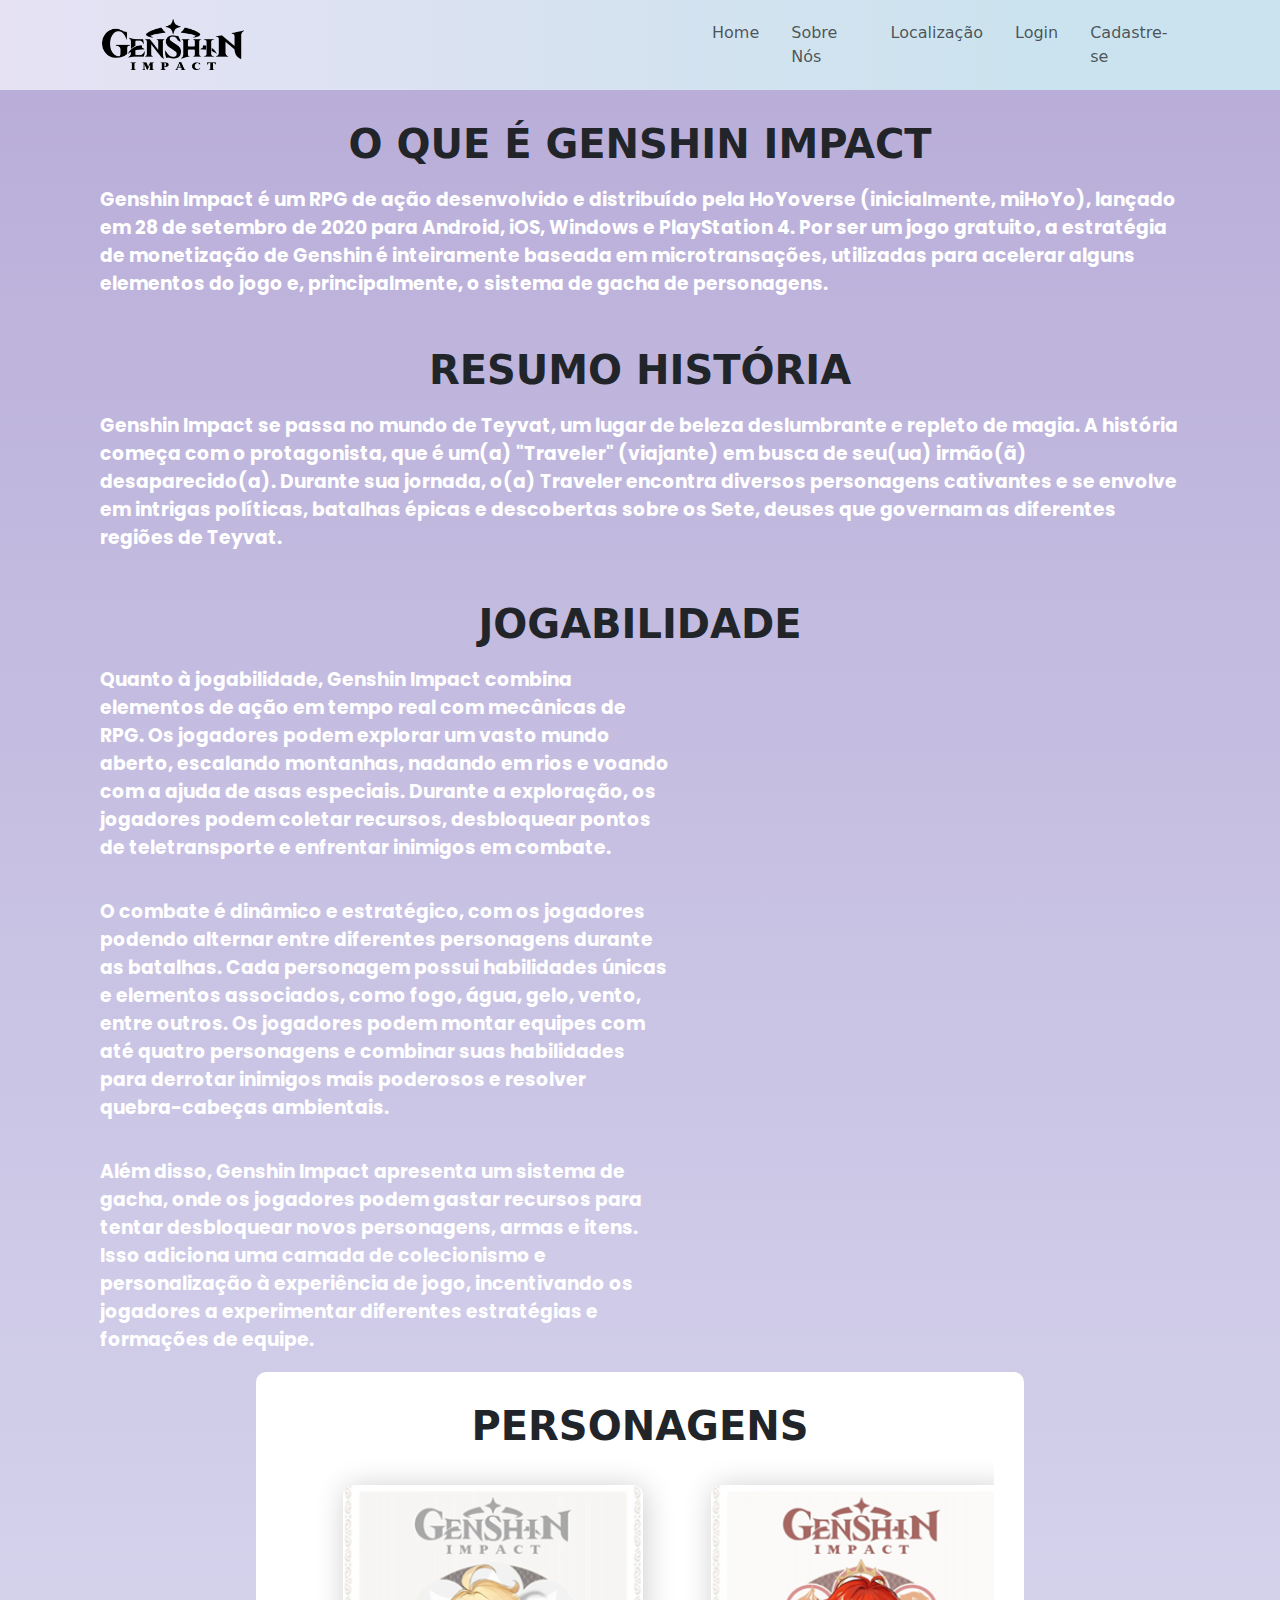
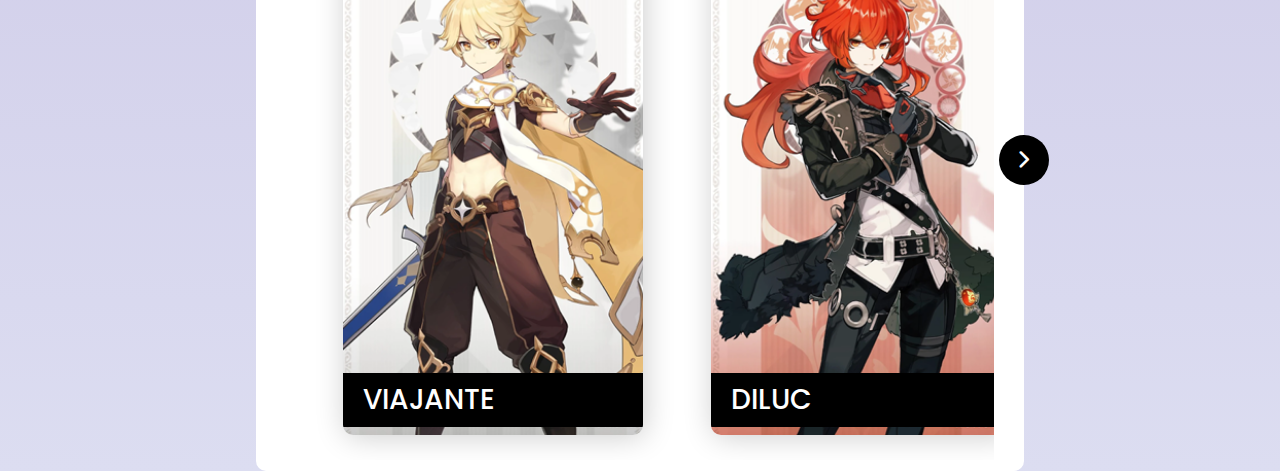
<file: index.html>
<!DOCTYPE html>
<html lang="pt-br">

<head>
    <meta charset="UTF-8">
    <meta name="viewport" content="width=device-width, initial-scale=1.0">
    <link href="https://cdn.jsdelivr.net/npm/bootstrap@5.3.3/dist/css/bootstrap.min.css" rel="stylesheet">
    <link rel="stylesheet" href="assets/css/style.css">
    <link rel="shortcut icon" href="./assets/imgs/icon-genshin-impact.png" type="image/x-icon">
    <title>Página Principal</title>
    <!-- Link de fontes do Google para ícones dos botoes do carrossel-->
    <link rel="stylesheet"
        href="https://fonts.googleapis.com/css2?family=Material+Symbols+Rounded:opsz,wght,FILL,GRAD@48,400,0,0" />
    <link rel="preconnect" href="https://fonts.googleapis.com">
    <link rel="preconnect" href="https://fonts.gstatic.com" crossorigin>
    <link
        href="https://fonts.googleapis.com/css2?family=Poppins:ital,wght@0,100;0,200;0,300;0,400;0,500;0,600;0,700;0,800;0,900;1,100;1,200;1,300;1,400;1,500;1,600;1,700;1,800;1,900&display=swap"
        rel="stylesheet">

</head>

<body>
    <!-- Navbar-->
    <nav class="navbar navbar-expand-lg navbar-light">
        <div class="container-fluid nav-brand">
            <!-- Logo ou Imagem Brand -->
            <a class="navbar-brand" href="#">
                <img class="nav-logo" src="assets/imgs/Logo_Genshin-Black.png" alt="Logo">
            </a>

        </div>
        <div class="container-fluid">
            <!-- Botão Toggle para telas pequenas -->
            <button class="navbar-toggler" type="button" data-bs-toggle="collapse" data-bs-target="#navbarNav"
                aria-controls="navbarNav" aria-expanded="false" aria-label="Toggle navigation">
                <span class="navbar-toggler-icon"></span>
            </button>

            <!-- Links e Menus -->
            <div class="collapse navbar-collapse justify-content-between" id="navbarNav">
                <ul class="navbar-nav">
                    <!-- Link Home -->
                    <li class="nav-item">
                        <a class="nav-link" href="index.html">Home</a>
                    </li>
                    <!-- Link Sobre Nós -->
                    <li class="nav-item">
                        <a class="nav-link" href="sobreNos.html">Sobre Nós</a>
                    </li>
                    <!-- Link Localização -->
                    <li class="nav-item">
                        <a class="nav-link" href="localizacao.html">Localização</a>
                    </li>
                    <!-- Link Login -->
                    <li class="nav-item">
                        <a class="nav-link" href="login.html">Login</a>
                    </li>
                    <!-- Link Cadastro -->
                    <li class="nav-item">
                        <a class="nav-link" href="cadastro.html">Cadastre-se</a>
                    </li>
                </ul>
            </div>
        </div>
    </nav>

    <!--o que é genshin impact?-->
    <section name="oque" class="container-fluid">
        <h2 class="titulo">O que é Genshin Impact</h2>
        <div class="container">
            <p>Genshin Impact é um RPG de ação desenvolvido e distribuído pela HoYoverse (inicialmente, miHoYo), lançado
                em 28
                de setembro de 2020 para Android, iOS, Windows e PlayStation 4. Por ser um jogo gratuito, a estratégia
                de
                monetização de Genshin é inteiramente baseada em microtransações, utilizadas para acelerar alguns
                elementos do
                jogo e, principalmente, o sistema de gacha de personagens.</p>
        </div>
    </section>
    <section name="historia" class="container-fluid">
        <h2 class="titulo">Resumo História</h2>
        <div class="container">
            <p>Genshin Impact se passa no mundo de Teyvat, um lugar de beleza deslumbrante e repleto de magia. A
                história
                começa com o protagonista, que é um(a) "Traveler" (viajante) em busca de seu(ua) irmão(ã)
                desaparecido(a).
                Durante sua jornada, o(a) Traveler encontra diversos personagens cativantes e se envolve em intrigas
                políticas,
                batalhas épicas e descobertas sobre os Sete, deuses que governam as diferentes regiões de Teyvat.
            </p>
        </div>
    </section>

    <!--JOGABILIDADE-->
    <section name="jogabilidade" class="container-fluid">
        <h2 class="titulo">Jogabilidade</h2>
        <div class="container">
            <fieldset>
                <p>Quanto à jogabilidade, Genshin Impact combina elementos de ação em tempo real com mecânicas de RPG.
                    Os
                    jogadores podem explorar um vasto mundo aberto, escalando montanhas, nadando em rios e voando com a
                    ajuda de
                    asas especiais. Durante a exploração, os jogadores podem coletar recursos, desbloquear pontos de
                    teletransporte e enfrentar inimigos em combate.</p>
                <p>O combate é dinâmico e estratégico, com os jogadores podendo alternar entre diferentes personagens
                    durante as
                    batalhas. Cada personagem possui habilidades únicas e elementos associados, como fogo, água, gelo,
                    vento,
                    entre outros. Os jogadores podem montar equipes com até quatro personagens e combinar suas
                    habilidades para
                    derrotar inimigos mais poderosos e resolver quebra-cabeças ambientais.</p>
                <p>Além disso, Genshin Impact apresenta um sistema de gacha, onde os jogadores podem gastar recursos
                    para tentar
                    desbloquear novos personagens, armas e itens. Isso adiciona uma camada de colecionismo e
                    personalização à
                    experiência de jogo, incentivando os jogadores a experimentar diferentes estratégias e formações de
                    equipe.
                </p>
            </fieldset>
            <iframe width="560" height="315" src="https://www.youtube.com/embed/Pb0ugVuVMtY?si=FVYNzGIrVC4aPoh5"
                title="YouTube video player" frameborder="0"
                allow="accelerometer; autoplay; clipboard-write; encrypted-media; gyroscope; picture-in-picture; web-share"
                referrerpolicy="strict-origin-when-cross-origin" allowfullscreen></iframe>
        </div>
    </section>

    <!--SESSÃO DOS PERSONAGENS-->
    <section class="container-fluid container-personagens">
        <!--QUADRO DO TiTULO -->
        <div class="container-fluid">
            <div class="quadro-titulo">
                <h2 class="titulo">personagens</h2>
            </div>
            <!--QUADRO DAS IMAGENS-->
            <div class="slider-wrapper">

                <!--BOTÃO-->
                <button id="prev-slide" class="slide-button material-symbols-rounded">
                    chevron_left
                </button>

                <!--IMAGENS DOS PERSONAGENS-->
                <ul class="image-list">
                    <!--VIAJANTE-->
                    <li class="item-a">
                        <div class="teste">
                            <div class="list">
                                <!--viajante-->
                                <div class="image-item">
                                    <img src="assets/imgs/viajante.png" alt="img-1" />

                                    <h3>VIAJANTE</h3>
                                    <div class="informacoes-personagem">
                                        <p href="#" class="tentativa"> No início de Genshin Impact, o Viajante é o
                                            protagonista. Dois gêmeos, uma garota e um garoto, são atacados por uma
                                            Deusa Desconhecida. Ela captura um dos gêmeos, deixa o outro desacordado e
                                            sela seus caminhos de viagem, aprisionando-os em Teyvat. O gêmeo acordado
                                            parte em uma jornada para encontrar o irmão/irmã perdido, acompanhado por
                                            Paimon.
                                        </p>
                                    </div>
                                </div>
                            </div>
                        </div>
                    </li>

                    <!--DILUC-->
                    <li class="item-b">
                        <div class="teste">
                            <div class="list">
                                <div class="image-item">
                                    <img class="image-item" src="assets/imgs/Diluc.png" alt="img-2" />
                                    <h3>DILUC</h3>
                                    <div class="informacoes-personagem">
                                        <p href="#" class="tentativa">Nascido na influente Família Ragnvindr, Diluc é o
                                            atual proprietário do
                                            Adega do Alvorecer e um nobre de alta estima na sociedade de Mondstadt.
                                            Embora um incidente anterior
                                            o tenha levado a se separar dos Cavaleiros de Favonius, ele continua a
                                            proteger Mondstadt à sua
                                            própria maneira.
                                        </p>
                                    </div>
                                </div>
                            </div>
                        </div>
                    </li>
                    <!--wriothesley-->
                    <li class="item-c">
                        <div class="teste">
                            <div class="list">
                                <div class="image-item">
                                    <img class="image-item" src="assets/imgs/Wriothesley.png" alt="img-3" />
                                    <h3>WRIOTHESLEY</h3>
                                    <div class="informacoes-personagem">
                                        <p href="#" class="tentativa">Wriothesley, Duque da Fortaleza Meropide, gerencia
                                            discretamente um local de exílio para criminosos submarinos. Ao ser elogiado
                                            por sua habilidade em resolver problemas, ele responde: "Eles buscavam
                                            refúgio. Eu lhes dei a 'tranquilidade' que precisavam".
                                        </p>
                                    </div>
                                </div>
                            </div>
                        </div>
                    </li>

                    <!--venti-->
                    <li class="item-d">
                        <div class="teste">
                            <div class="list">
                                <div class="image-item">
                                    <img class="image-item" src="assets/imgs/Venti.png" alt="img-4" />
                                    <h3>VENTI</h3>
                                    <div class="informacoes-personagem">
                                        <p href="#" class="tentativa">Venti é um bardo amante do vinho e de espírito
                                            livre em Mondstadt e o
                                            atual corpo mortal de Barbatos, o Arconte Anemo. Ele também é um personagem
                                            Anemo jogável em Genshin
                                            Impact.
                                        </p>
                                    </div>
                                </div>
                            </div>
                        </div>
                    </li>

                    <!--zhongli-->
                    <li class="item-e">
                        <div class="teste">
                            <div class="list">
                                <div class="image-item">
                                    <img class="image-item" src="assets/imgs/Zhongli.png" alt="img-5" />
                                    <h3>ZHONGLI</h3>
                                    <div class="informacoes-personagem">
                                        <p href="#" class="tentativa">Zhongli é um consultor da Casa Funerária de
                                            Wangsheng que aparece pela
                                            primeira vez nas Missões do Arconte Capítulo 1, Ato 2: Corpos que Partiram
                                            para Longe.

                                        </p>
                                    </div>
                                </div>
                            </div>
                        </div>
                    </li>

                    <!--shogun-raiden-->
                    <li class="item-f">
                        <div class="teste">
                            <div class="list">
                                <div class="image-item">
                                    <img class="image-item" src="assets/imgs/Shogun-Raiden.png" alt="img-6" />
                                    <h3>SHOGUN RAIDEN</h3>
                                    <div class="informacoes-personagem">
                                        <p href="#" class="tentativa">A Shogun Raiden é a composição de dois seres
                                            coexistindo em um só corpo:
                                            Ei, a atual Arconte Electro de Inazuma; e a Shogun, a marionete criada por
                                            Ei para atuar como
                                            governante de Inazuma em seu lugar.
                                        </p>
                                    </div>
                                </div>
                            </div>
                        </div>
                    </li>

                    <!--nahida-->
                    <li class="item-g">
                        <div class="teste">
                            <div class="list">
                                <div class="image-item">
                                    <img class="image-item" src="assets/imgs/Nahida.png" alt="img-7" />
                                    <h3>NAHIDA</h3>
                                    <div class="informacoes-personagem">
                                        <p href="#" class="tentativa">Ela é o corpo mortal da Lorde Menor Kusanali,
                                            atual Arconte Dendro.
                                        </p>
                                    </div>
                                </div>
                            </div>
                        </div>
                    </li>

                    <!--furina-->
                    <li class="item-h">
                        <div class="teste">
                            <div class="list">
                                <div class="image-item">
                                    <img class="image-item" src="assets/imgs/furina.png" alt="img-8" />
                                    <h3>FURINA</h3>
                                    <div class="informacoes-personagem">
                                        <p href="#" class="tentativa">Furina, a humanidade separada da Deusa da Justiça,
                                            liderou Fontaine como Arconte Hydro por 500 anos, seguindo planos para
                                            enganar os Princípios Celestiais e salvar a cidade de uma profecia. Após a
                                            morte dos Focalors e a destruição do Trono Divino, ela abandonou seu papel e
                                            vive como humana.
                                        </p>
                                    </div>
                                </div>
                            </div>
                        </div>
                    </li>


                    <!--<img class="image-item" src="images/img-9.jpg" alt="img-9" />
                    <img class="image-item" src="images/img-10.jpg" alt="img-10" />-->
                </ul>
                <button id="next-slide" class="slide-button material-symbols-rounded">
                    chevron_right
                </button>
            </div>

            <!--FUNCIONALIDADE DO DESLIZAMENTO-->
            <div class="slider-scrollbar">
                <div class="scrollbar-track">
                    <div class="scrollbar-thumb"></div>
                </div>
            </div>
    </section>
    </div>



    <script src="https://cdn.jsdelivr.net/npm/bootstrap@5.3.3/dist/js/bootstrap.bundle.min.js"
        integrity="sha384-YvpcrYf0tY3lHB60NNkmXc5s9fDVZLESaAA55NDzOxhy9GkcIdslK1eN7N6jIeHz"
        crossorigin="anonymous"></script>
    <script src="./assets/js/script.js"></script>
</body>

</html>
</file>
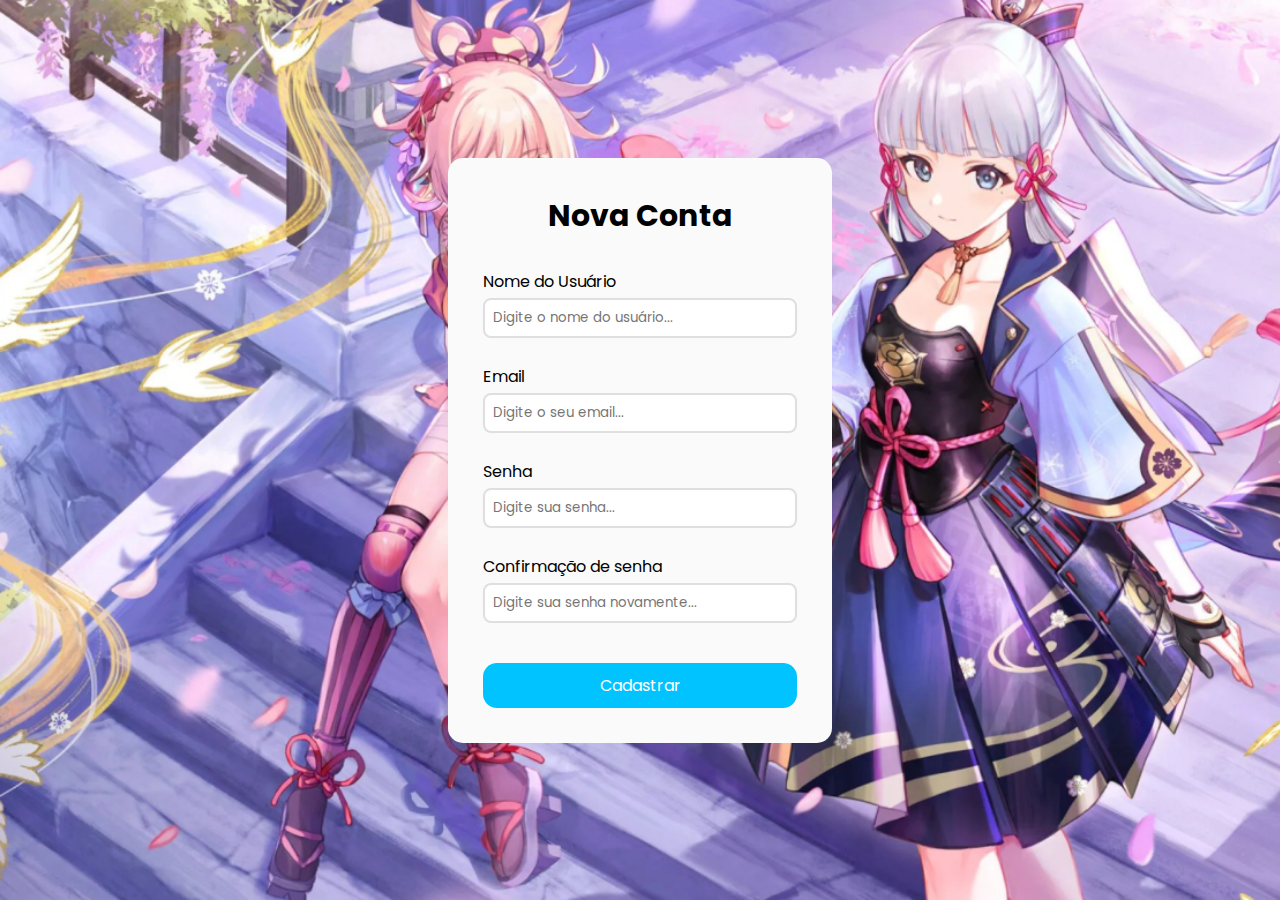
<file: cadastro.html>
<!DOCTYPE html>
<html lang="pt-br">

<head>
    <meta charset="UTF-8">
    <meta name="viewport" content="width=device-width, initial-scale=1.0">

    <link rel="preconnect" href="https://fonts.googleapis.com">
    <link rel="preconnect" href="https://fonts.gstatic.com" crossorigin>
    <link rel="shortcut icon" href="./assets/imgs/icon-genshin-impact.png" type="image/x-icon">
    <link rel="stylesheet" href="./assets/css/style_Cadastro.css">
    <link
        href="https://fonts.googleapis.com/css2?family=Poppins:ital,wght@0,100;0,200;0,300;0,400;0,500;0,600;0,700;0,800;0,900;1,100;1,200;1,300;1,400;1,500;1,600;1,700;1,800;1,900&display=swap"
        rel="stylesheet">

    <title>Registre-se</title>
</head>

<body>
    <div class="container">
        <section class="header">
            <H2>Nova Conta</H2>
        </section>
        <form action="./receberDados.php" method="POST" name="cadastroUsuario" id="form" class="form">
            <div class="form-content">
                <label for="username">Nome do Usuário</label>
                <input name="cadUserName" type="text" id="username" placeholder="Digite o nome do usuário..." />
                <a> aqui vai a mensagem de erro...</a>
            </div>

            <div class="form-content">
                <label for="email">Email</label>
                <input name="cadEmail" type="email" id="email" placeholder="Digite o seu email..." />
                <a> aqui vai a mensagem de erro...</a>
            </div>

            <div class="form-content">
                <label for="password">Senha</label>
                <input name="cadPassword" type="password" id="password" placeholder="Digite sua senha..." />
                <a> aqui vai a mensagem de erro...</a>
            </div>

            <div class="form-content">
                <label for="password-confirmation">Confirmação de senha</label>
                <input type="password" id="password-confirmation" placeholder="Digite sua senha novamente..." />
                <a> aqui vai a mensagem de erro...</a>
            </div>

            <input name="cadButton" type="submit" value="Cadastrar">
        </form>
    </div>

    <script src="./assets/js/script_Cadastro.js"></script>
</body>

</html>
</file>
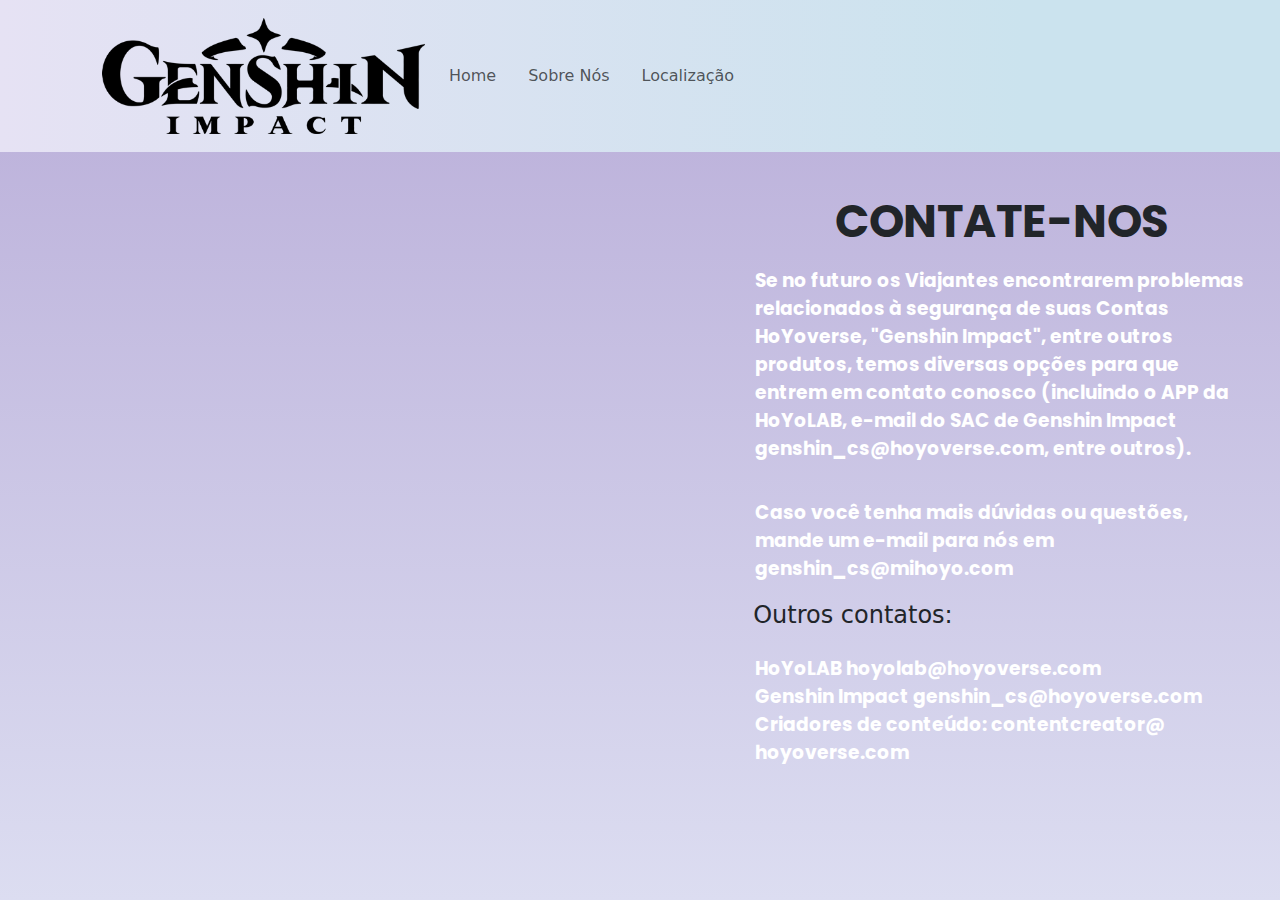
<file: localizacao.html>
<!DOCTYPE html>
<html lang="pt-br">

<head>
  <meta charset="UTF-8">
  <meta name="viewport" content="width=device-width, initial-scale=1.0">
  <link href="https://cdn.jsdelivr.net/npm/bootstrap@5.3.3/dist/css/bootstrap.min.css" rel="stylesheet"
    integrity="sha384-QWTKZyjpPEjISv5WaRU9OFeRpok6YctnYmDr5pNlyT2bRjXh0JMhjY6hW+ALEwIH" crossorigin="anonymous">
    <link rel="shortcut icon" href="./assets/imgs/icon-genshin-impact.png" type="image/x-icon">
    <link rel="stylesheet" href="assets/css/style_localizacao.css">
    <link rel="stylesheet" href="assets/css/style.css">

  <title>Localização</title>
</head>

<body>
  <!-- Navbar-->
  <nav class="navbar navbar-expand-lg navbar-light">
    <div class="container-fluid">
    <!-- Logo ou Imagem Brand -->
    <a class="navbar-brand" href="index.php">
        <img class="nav-logo" src="assets/imgs/Logo_Genshin-Black.png" alt="Logo">
    </a>

    <!-- Botão Toggle para telas pequenas -->
    <button class="navbar-toggler" type="button" data-bs-toggle="collapse" data-bs-target="#navbarNav"
        aria-controls="navbarNav" aria-expanded="false" aria-label="Toggle navigation">
        <span class="navbar-toggler-icon"></span>
    </button>

    <!-- Links e Menus -->
    <div class="collapse navbar-collapse justify-content-between" id="navbarNav">
        <ul class="navbar-nav">
        <!-- Link Home -->
        <li class="nav-item">
            <a class="nav-link" href="index.php">Home</a>
        </li>
        <!-- Link Sobre Nós -->
        <li class="nav-item">
            <a class="nav-link" href="sobreNos.html">Sobre Nós</a>
        </li>
        <!-- Link Localização -->
        <li class="nav-item">
            <a class="nav-link" href="localizacao.html">Localização</a>
        </li>
        </ul>
    </div>
    </div>
</nav>
  <div class="maps">

    <div class="container-fluid">
      <iframe
        src="https://www.google.com/maps/embed?pb=!1m18!1m12!1m3!1d2796.303719928567!2d-73.5722856!3d45.5039643!2m3!1f0!2f0!3f0!3m2!1i1024!2i768!4f13.1!3m3!1m2!1s0x4cc91b01ee28209d%3A0x13fcedf8d3f76de0!2sHoYoverse%20Canada!5e0!3m2!1spt-BR!2sbr!4v1713365578038!5m2!1spt-BR!2sbr"
        width="100%" height="50%" frameborder=”0” style="border:0;" allowfullscreen="" loading="lazy"
        referrerpolicy="no-referrer-when-downgrade"></iframe>
    </div>
    <div class="informacoes-comunicacao">
      <h2>Contate-nos</h2>

      <p>Se no futuro os Viajantes encontrarem problemas relacionados à segurança de suas Contas HoYoverse, "Genshin
        Impact", entre outros produtos, temos diversas opções para que entrem em contato conosco (incluindo o APP da
        HoYoLAB, e-mail do SAC de Genshin Impact genshin_cs@hoyoverse.com, entre outros).</p>

      <p>Caso você tenha mais dúvidas ou questões, mande um e-mail para nós em genshin_cs@mihoyo.com</p>
      <h4>Outros contatos:</h4>
      <p>
        HoYoLAB hoyolab@hoyoverse.com <br>
        Genshin Impact genshin_cs@hoyoverse.com <br>
        Criadores de conteúdo: contentcreator@ hoyoverse.com
      </p>
    </div>

  </div>
  <script src="https://cdn.jsdelivr.net/npm/bootstrap@5.3.3/dist/js/bootstrap.bundle.min.js"
    integrity="sha384-YvpcrYf0tY3lHB60NNkmXc5s9fDVZLESaAA55NDzOxhy9GkcIdslK1eN7N6jIeHz"
    crossorigin="anonymous"></script>
</body>

</html>
</file>
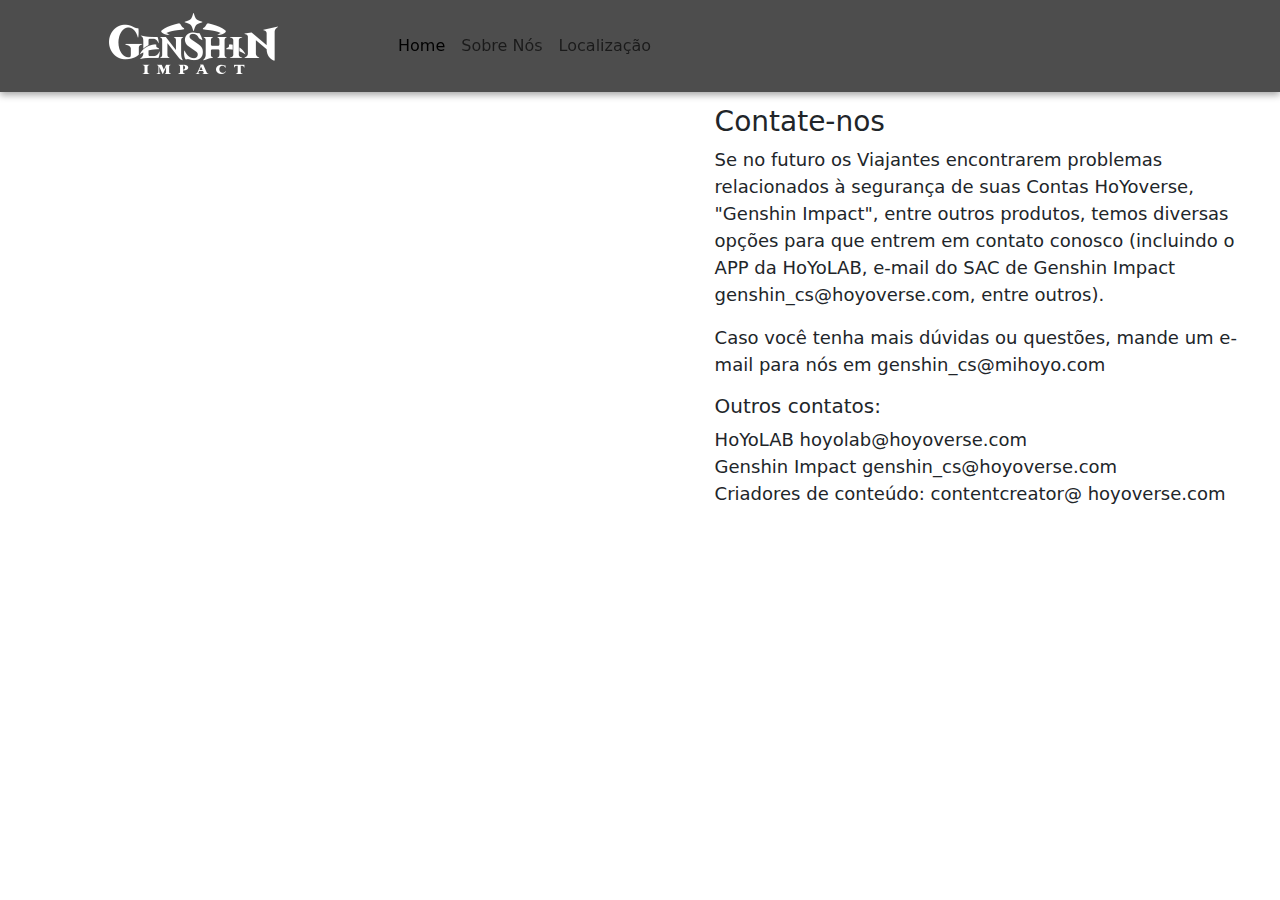
<file: localização.html>
<!DOCTYPE html>
<html lang="pt-br">

<head>
  <meta charset="UTF-8">
  <meta name="viewport" content="width=device-width, initial-scale=1.0">
  <link href="https://cdn.jsdelivr.net/npm/bootstrap@5.3.3/dist/css/bootstrap.min.css" rel="stylesheet"
    integrity="sha384-QWTKZyjpPEjISv5WaRU9OFeRpok6YctnYmDr5pNlyT2bRjXh0JMhjY6hW+ALEwIH" crossorigin="anonymous">
    <link rel="shortcut icon" href="./assets/imgs/icon-genshin-impact.png" type="image/x-icon">
    <link rel="stylesheet" href="assets/css/style_localizacao.css">

  <title>Localização</title>
</head>

<body>
  <!-- Navbar-->
  <nav class="navbar navbar-expand-lg bg-body-tertiary">
    <div class="container-fluid">
      <img class="navbar-brand" src="assets/imgs/Genshin_Logo.png" alt="">
      <button class="navbar-toggler" type="button" data-bs-toggle="collapse" data-bs-target="#navbarNav"
        aria-controls="navbarNav" aria-expanded="false" aria-label="Toggle navigation">
        <span class="navbar-toggler-icon"></span>
      </button>

      <div class="collapse navbar-collapse" id="navbarNav">
        <ul class="navbar-nav">
          <li class="nav-item">
            <a class="nav-link active" aria-current="page" href="index.html">Home</a>
          </li>
          <li class="nav-item">
            <a class="nav-link" href="sobreNos.html">Sobre Nós</a>
          </li>
          <li class="nav-item">
            <a class="nav-link" href="localização.html">Localização</a>
          </li>
        </ul>
      </div>
    </div>
  </nav>
  <div class="maps">

    <div class="container-fluid">
      <iframe
        src="https://www.google.com/maps/embed?pb=!1m18!1m12!1m3!1d2796.303719928567!2d-73.5722856!3d45.5039643!2m3!1f0!2f0!3f0!3m2!1i1024!2i768!4f13.1!3m3!1m2!1s0x4cc91b01ee28209d%3A0x13fcedf8d3f76de0!2sHoYoverse%20Canada!5e0!3m2!1spt-BR!2sbr!4v1713365578038!5m2!1spt-BR!2sbr"
        width="100%" height="50%" frameborder=”0” style="border:0;" allowfullscreen="" loading="lazy"
        referrerpolicy="no-referrer-when-downgrade"></iframe>
    </div>
    <div class="informacoes-comunicacao">
      <h3>Contate-nos</h3>

      <p>Se no futuro os Viajantes encontrarem problemas relacionados à segurança de suas Contas HoYoverse, "Genshin
        Impact", entre outros produtos, temos diversas opções para que entrem em contato conosco (incluindo o APP da
        HoYoLAB, e-mail do SAC de Genshin Impact genshin_cs@hoyoverse.com, entre outros).</p>

      <p>Caso você tenha mais dúvidas ou questões, mande um e-mail para nós em genshin_cs@mihoyo.com</p>
      <h5>Outros contatos:</h5>
      <p>
        HoYoLAB hoyolab@hoyoverse.com <br>
        Genshin Impact genshin_cs@hoyoverse.com <br>
        Criadores de conteúdo: contentcreator@ hoyoverse.com
      </p>
    </div>

  </div>
  <script src="https://cdn.jsdelivr.net/npm/bootstrap@5.3.3/dist/js/bootstrap.bundle.min.js"
    integrity="sha384-YvpcrYf0tY3lHB60NNkmXc5s9fDVZLESaAA55NDzOxhy9GkcIdslK1eN7N6jIeHz"
    crossorigin="anonymous"></script>
</body>

</html>
</file>
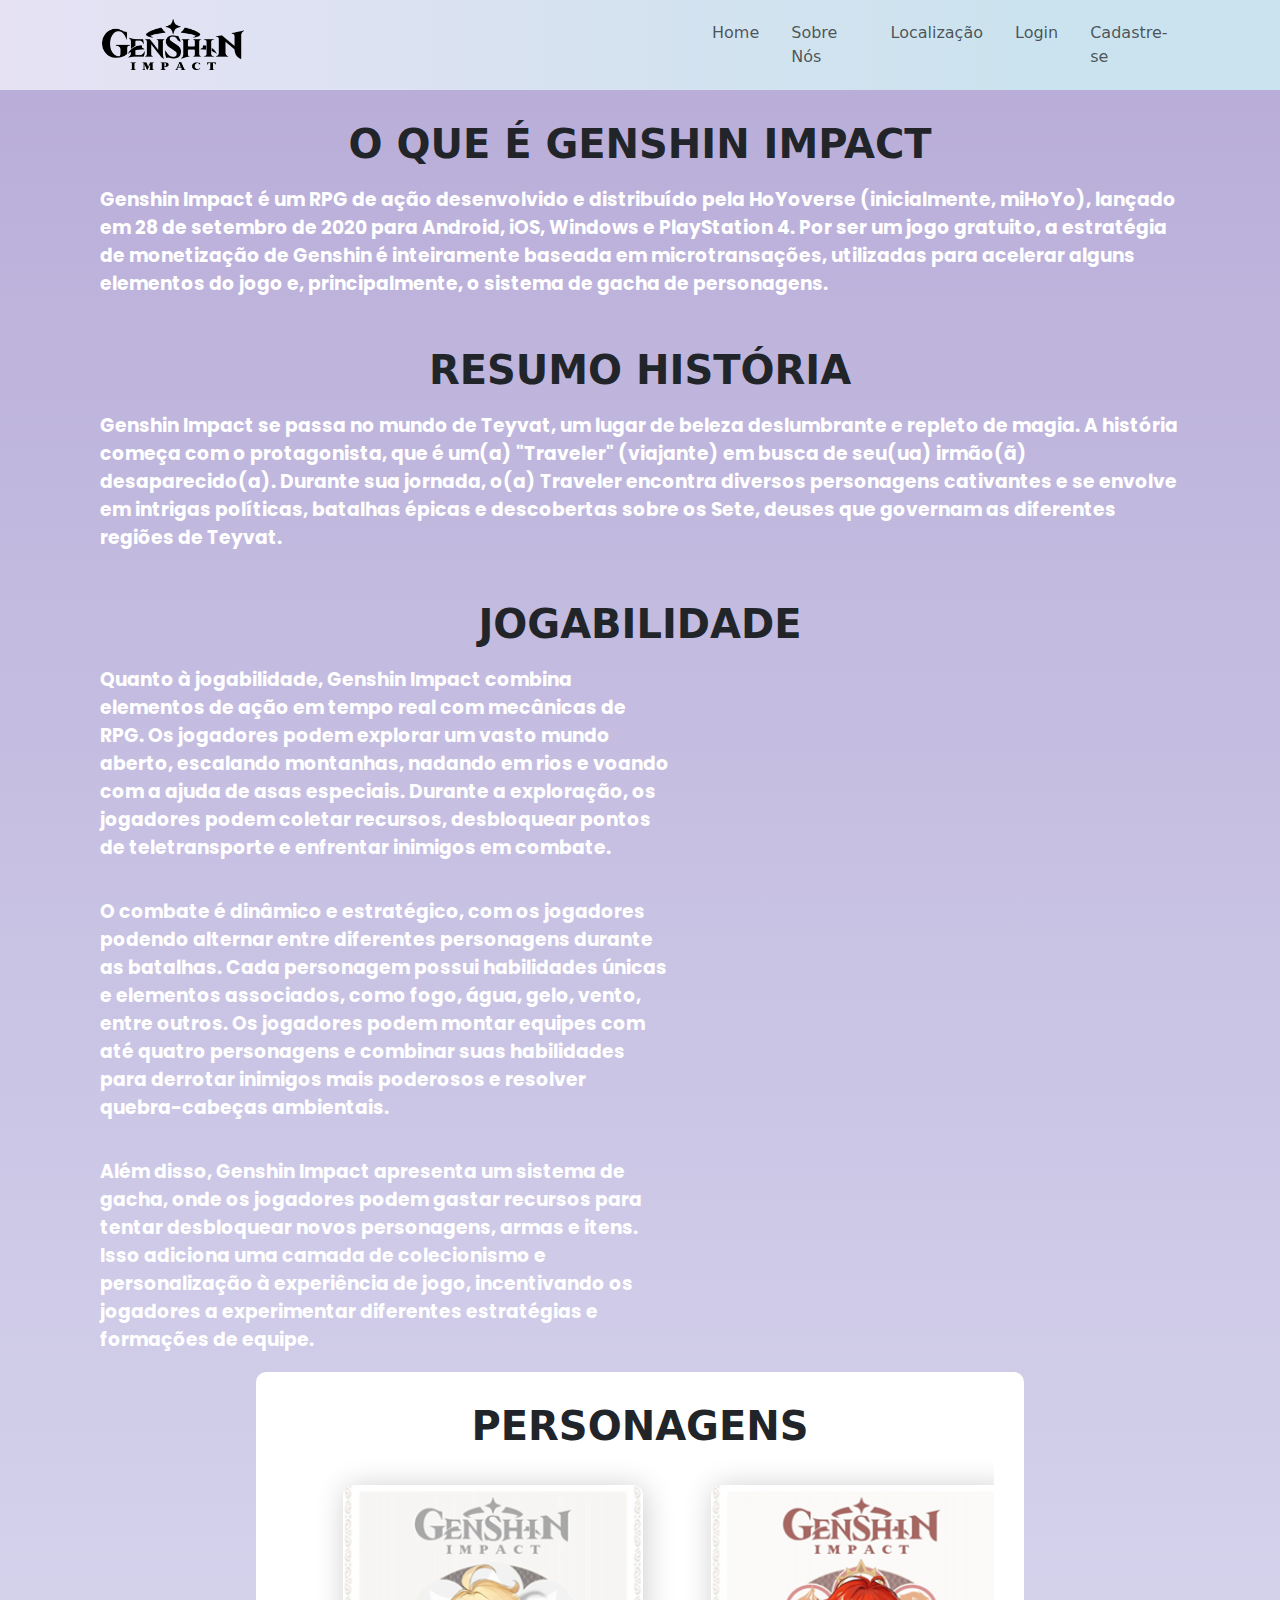
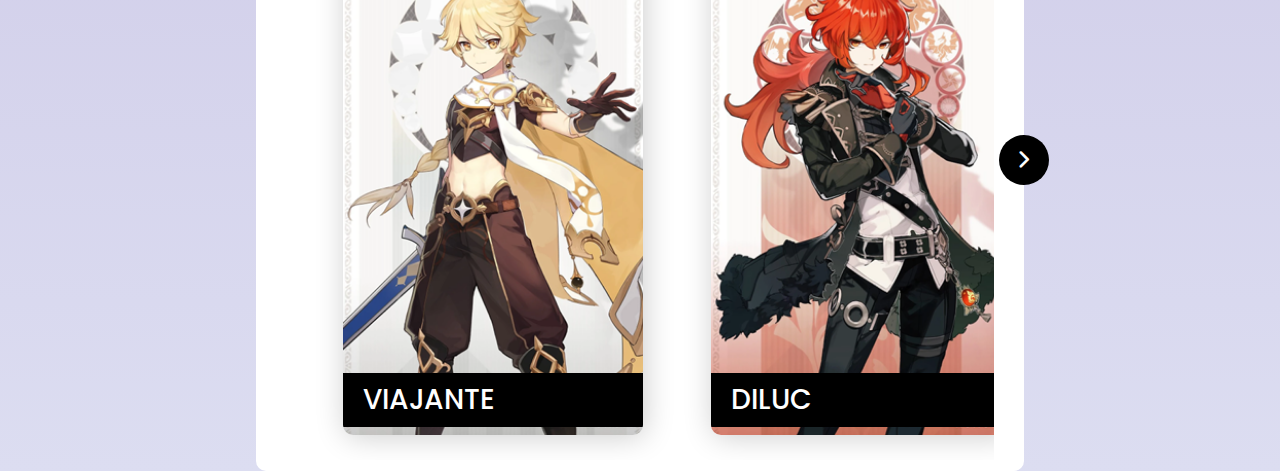
<file: pagPrincipal.html>
<!DOCTYPE html>
<html lang="en">

<head>
    <meta charset="UTF-8">
    <meta name="viewport" content="width=device-width, initial-scale=1.0">
    <link href="https://cdn.jsdelivr.net/npm/bootstrap@5.3.3/dist/css/bootstrap.min.css" rel="stylesheet">
    <link rel="stylesheet" href="assets/css/style.css">
    <link rel="shortcut icon" href="./assets/imgs/icon-genshin-impact.png" type="image/x-icon">
    <title>Página Principal</title>
    <!-- Link de fontes do Google para ícones dos botoes do carrossel-->
    <link rel="stylesheet"
        href="https://fonts.googleapis.com/css2?family=Material+Symbols+Rounded:opsz,wght,FILL,GRAD@48,400,0,0" />
    <link rel="preconnect" href="https://fonts.googleapis.com">
    <link rel="preconnect" href="https://fonts.gstatic.com" crossorigin>
    <link
        href="https://fonts.googleapis.com/css2?family=Poppins:ital,wght@0,100;0,200;0,300;0,400;0,500;0,600;0,700;0,800;0,900;1,100;1,200;1,300;1,400;1,500;1,600;1,700;1,800;1,900&display=swap"
        rel="stylesheet">

</head>

<body>
    <!-- Navbar-->
    <nav class="navbar navbar-expand-lg navbar-light">
        <div class="container-fluid nav-brand">
            <!-- Logo ou Imagem Brand -->
            <a class="navbar-brand" href="#">
                <img class="nav-logo" src="assets/imgs/Logo_Genshin-Black.png" alt="Logo">
            </a>

        </div>
        <div class="container-fluid">
            <!-- Botão Toggle para telas pequenas -->
            <button class="navbar-toggler" type="button" data-bs-toggle="collapse" data-bs-target="#navbarNav"
                aria-controls="navbarNav" aria-expanded="false" aria-label="Toggle navigation">
                <span class="navbar-toggler-icon"></span>
            </button>

            <!-- Links e Menus -->
            <div class="collapse navbar-collapse justify-content-between" id="navbarNav">
                <ul class="navbar-nav">
                    <!-- Link Home -->
                    <li class="nav-item">
                        <a class="nav-link" href="pagPrincipal.html">Home</a>
                    </li>
                    <!-- Link Sobre Nós -->
                    <li class="nav-item">
                        <a class="nav-link" href="sobreNos.html">Sobre Nós</a>
                    </li>
                    <!-- Link Localização -->
                    <li class="nav-item">
                        <a class="nav-link" href="localizacao.html">Localização</a>
                    </li>
                    <!-- Link Login -->
                    <li class="nav-item">
                        <a class="nav-link" href="login.html">Login</a>
                    </li>
                    <!-- Link Cadastro -->
                    <li class="nav-item">
                        <a class="nav-link" href="cadastro.html">Cadastre-se</a>
                    </li>
                </ul>
            </div>
        </div>
    </nav>

    <!--o que é genshin impact?-->
    <section name="oque" class="container-fluid">
        <h2 class="titulo">O que é Genshin Impact</h2>
        <div class="container">
            <p>Genshin Impact é um RPG de ação desenvolvido e distribuído pela HoYoverse (inicialmente, miHoYo), lançado
                em 28
                de setembro de 2020 para Android, iOS, Windows e PlayStation 4. Por ser um jogo gratuito, a estratégia
                de
                monetização de Genshin é inteiramente baseada em microtransações, utilizadas para acelerar alguns
                elementos do
                jogo e, principalmente, o sistema de gacha de personagens.</p>
        </div>
    </section>
    <section name="historia" class="container-fluid">
        <h2 class="titulo">Resumo História</h2>
        <div class="container">
            <p>Genshin Impact se passa no mundo de Teyvat, um lugar de beleza deslumbrante e repleto de magia. A
                história
                começa com o protagonista, que é um(a) "Traveler" (viajante) em busca de seu(ua) irmão(ã)
                desaparecido(a).
                Durante sua jornada, o(a) Traveler encontra diversos personagens cativantes e se envolve em intrigas
                políticas,
                batalhas épicas e descobertas sobre os Sete, deuses que governam as diferentes regiões de Teyvat.
            </p>
        </div>
    </section>

    <!--JOGABILIDADE-->
    <section name="jogabilidade" class="container-fluid">
        <h2 class="titulo">Jogabilidade</h2>
        <div class="container">
            <fieldset>
                <p>Quanto à jogabilidade, Genshin Impact combina elementos de ação em tempo real com mecânicas de RPG.
                    Os
                    jogadores podem explorar um vasto mundo aberto, escalando montanhas, nadando em rios e voando com a
                    ajuda de
                    asas especiais. Durante a exploração, os jogadores podem coletar recursos, desbloquear pontos de
                    teletransporte e enfrentar inimigos em combate.</p>
                <p>O combate é dinâmico e estratégico, com os jogadores podendo alternar entre diferentes personagens
                    durante as
                    batalhas. Cada personagem possui habilidades únicas e elementos associados, como fogo, água, gelo,
                    vento,
                    entre outros. Os jogadores podem montar equipes com até quatro personagens e combinar suas
                    habilidades para
                    derrotar inimigos mais poderosos e resolver quebra-cabeças ambientais.</p>
                <p>Além disso, Genshin Impact apresenta um sistema de gacha, onde os jogadores podem gastar recursos
                    para tentar
                    desbloquear novos personagens, armas e itens. Isso adiciona uma camada de colecionismo e
                    personalização à
                    experiência de jogo, incentivando os jogadores a experimentar diferentes estratégias e formações de
                    equipe.
                </p>
            </fieldset>
            <iframe width="560" height="315" src="https://www.youtube.com/embed/Pb0ugVuVMtY?si=FVYNzGIrVC4aPoh5"
                title="YouTube video player" frameborder="0"
                allow="accelerometer; autoplay; clipboard-write; encrypted-media; gyroscope; picture-in-picture; web-share"
                referrerpolicy="strict-origin-when-cross-origin" allowfullscreen></iframe>
        </div>
    </section>

    <!--SESSÃO DOS PERSONAGENS-->
    <section class="container-fluid container-personagens">
        <!--QUADRO DO TiTULO -->
        <div class="container-fluid">
            <div class="quadro-titulo">
                <h2 class="titulo">personagens</h2>
            </div>
            <!--QUADRO DAS IMAGENS-->
            <div class="slider-wrapper">

                <!--BOTÃO-->
                <button id="prev-slide" class="slide-button material-symbols-rounded">
                    chevron_left
                </button>

                <!--IMAGENS DOS PERSONAGENS-->
                <ul class="image-list">
                    <!--VIAJANTE-->
                    <li class="item-a">
                        <div class="teste">
                            <div class="list">
                                <!--viajante-->
                                <div class="image-item">
                                    <img src="assets/imgs/viajante.png" alt="img-1" />

                                    <h3>VIAJANTE</h3>
                                    <div class="informacoes-personagem">
                                        <p href="#" class="tentativa"> No início de Genshin Impact, o Viajante é o
                                            protagonista. Dois gêmeos, uma garota e um garoto, são atacados por uma
                                            Deusa Desconhecida. Ela captura um dos gêmeos, deixa o outro desacordado e
                                            sela seus caminhos de viagem, aprisionando-os em Teyvat. O gêmeo acordado
                                            parte em uma jornada para encontrar o irmão/irmã perdido, acompanhado por
                                            Paimon.
                                        </p>
                                    </div>
                                </div>
                            </div>
                        </div>
                    </li>

                    <!--DILUC-->
                    <li class="item-b">
                        <div class="teste">
                            <div class="list">
                                <div class="image-item">
                                    <img class="image-item" src="assets/imgs/Diluc.png" alt="img-2" />
                                    <h3>DILUC</h3>
                                    <div class="informacoes-personagem">
                                        <p href="#" class="tentativa">Nascido na influente Família Ragnvindr, Diluc é o
                                            atual proprietário do
                                            Adega do Alvorecer e um nobre de alta estima na sociedade de Mondstadt.
                                            Embora um incidente anterior
                                            o tenha levado a se separar dos Cavaleiros de Favonius, ele continua a
                                            proteger Mondstadt à sua
                                            própria maneira.
                                        </p>
                                    </div>
                                </div>
                            </div>
                        </div>
                    </li>
                    <!--wriothesley-->
                    <li class="item-c">
                        <div class="teste">
                            <div class="list">
                                <div class="image-item">
                                    <img class="image-item" src="assets/imgs/Wriothesley.png" alt="img-3" />
                                    <h3>WRIOTHESLEY</h3>
                                    <div class="informacoes-personagem">
                                        <p href="#" class="tentativa">Wriothesley, Duque da Fortaleza Meropide, gerencia
                                            discretamente um local de exílio para criminosos submarinos. Ao ser elogiado
                                            por sua habilidade em resolver problemas, ele responde: "Eles buscavam
                                            refúgio. Eu lhes dei a 'tranquilidade' que precisavam".
                                        </p>
                                    </div>
                                </div>
                            </div>
                        </div>
                    </li>

                    <!--venti-->
                    <li class="item-d">
                        <div class="teste">
                            <div class="list">
                                <div class="image-item">
                                    <img class="image-item" src="assets/imgs/Venti.png" alt="img-4" />
                                    <h3>VENTI</h3>
                                    <div class="informacoes-personagem">
                                        <p href="#" class="tentativa">Venti é um bardo amante do vinho e de espírito
                                            livre em Mondstadt e o
                                            atual corpo mortal de Barbatos, o Arconte Anemo. Ele também é um personagem
                                            Anemo jogável em Genshin
                                            Impact.
                                        </p>
                                    </div>
                                </div>
                            </div>
                        </div>
                    </li>

                    <!--zhongli-->
                    <li class="item-e">
                        <div class="teste">
                            <div class="list">
                                <div class="image-item">
                                    <img class="image-item" src="assets/imgs/Zhongli.png" alt="img-5" />
                                    <h3>ZHONGLI</h3>
                                    <div class="informacoes-personagem">
                                        <p href="#" class="tentativa">Zhongli é um consultor da Casa Funerária de
                                            Wangsheng que aparece pela
                                            primeira vez nas Missões do Arconte Capítulo 1, Ato 2: Corpos que Partiram
                                            para Longe.

                                        </p>
                                    </div>
                                </div>
                            </div>
                        </div>
                    </li>

                    <!--shogun-raiden-->
                    <li class="item-f">
                        <div class="teste">
                            <div class="list">
                                <div class="image-item">
                                    <img class="image-item" src="assets/imgs/Shogun-Raiden.png" alt="img-6" />
                                    <h3>SHOGUN RAIDEN</h3>
                                    <div class="informacoes-personagem">
                                        <p href="#" class="tentativa">A Shogun Raiden é a composição de dois seres
                                            coexistindo em um só corpo:
                                            Ei, a atual Arconte Electro de Inazuma; e a Shogun, a marionete criada por
                                            Ei para atuar como
                                            governante de Inazuma em seu lugar.
                                        </p>
                                    </div>
                                </div>
                            </div>
                        </div>
                    </li>

                    <!--nahida-->
                    <li class="item-g">
                        <div class="teste">
                            <div class="list">
                                <div class="image-item">
                                    <img class="image-item" src="assets/imgs/Nahida.png" alt="img-7" />
                                    <h3>NAHIDA</h3>
                                    <div class="informacoes-personagem">
                                        <p href="#" class="tentativa">Ela é o corpo mortal da Lorde Menor Kusanali,
                                            atual Arconte Dendro.
                                        </p>
                                    </div>
                                </div>
                            </div>
                        </div>
                    </li>

                    <!--furina-->
                    <li class="item-h">
                        <div class="teste">
                            <div class="list">
                                <div class="image-item">
                                    <img class="image-item" src="assets/imgs/furina.png" alt="img-8" />
                                    <h3>FURINA</h3>
                                    <div class="informacoes-personagem">
                                        <p href="#" class="tentativa">Furina, a humanidade separada da Deusa da Justiça,
                                            liderou Fontaine como Arconte Hydro por 500 anos, seguindo planos para
                                            enganar os Princípios Celestiais e salvar a cidade de uma profecia. Após a
                                            morte dos Focalors e a destruição do Trono Divino, ela abandonou seu papel e
                                            vive como humana.
                                        </p>
                                    </div>
                                </div>
                            </div>
                        </div>
                    </li>


                    <!--<img class="image-item" src="images/img-9.jpg" alt="img-9" />
                    <img class="image-item" src="images/img-10.jpg" alt="img-10" />-->
                </ul>
                <button id="next-slide" class="slide-button material-symbols-rounded">
                    chevron_right
                </button>
            </div>

            <!--FUNCIONALIDADE DO DESLIZAMENTO-->
            <div class="slider-scrollbar">
                <div class="scrollbar-track">
                    <div class="scrollbar-thumb"></div>
                </div>
            </div>
    </section>
    </div>



    <script src="https://cdn.jsdelivr.net/npm/bootstrap@5.3.3/dist/js/bootstrap.bundle.min.js"
        integrity="sha384-YvpcrYf0tY3lHB60NNkmXc5s9fDVZLESaAA55NDzOxhy9GkcIdslK1eN7N6jIeHz"
        crossorigin="anonymous"></script>
    <script src="./assets/js/script.js"></script>
</body>

</html>
</file>
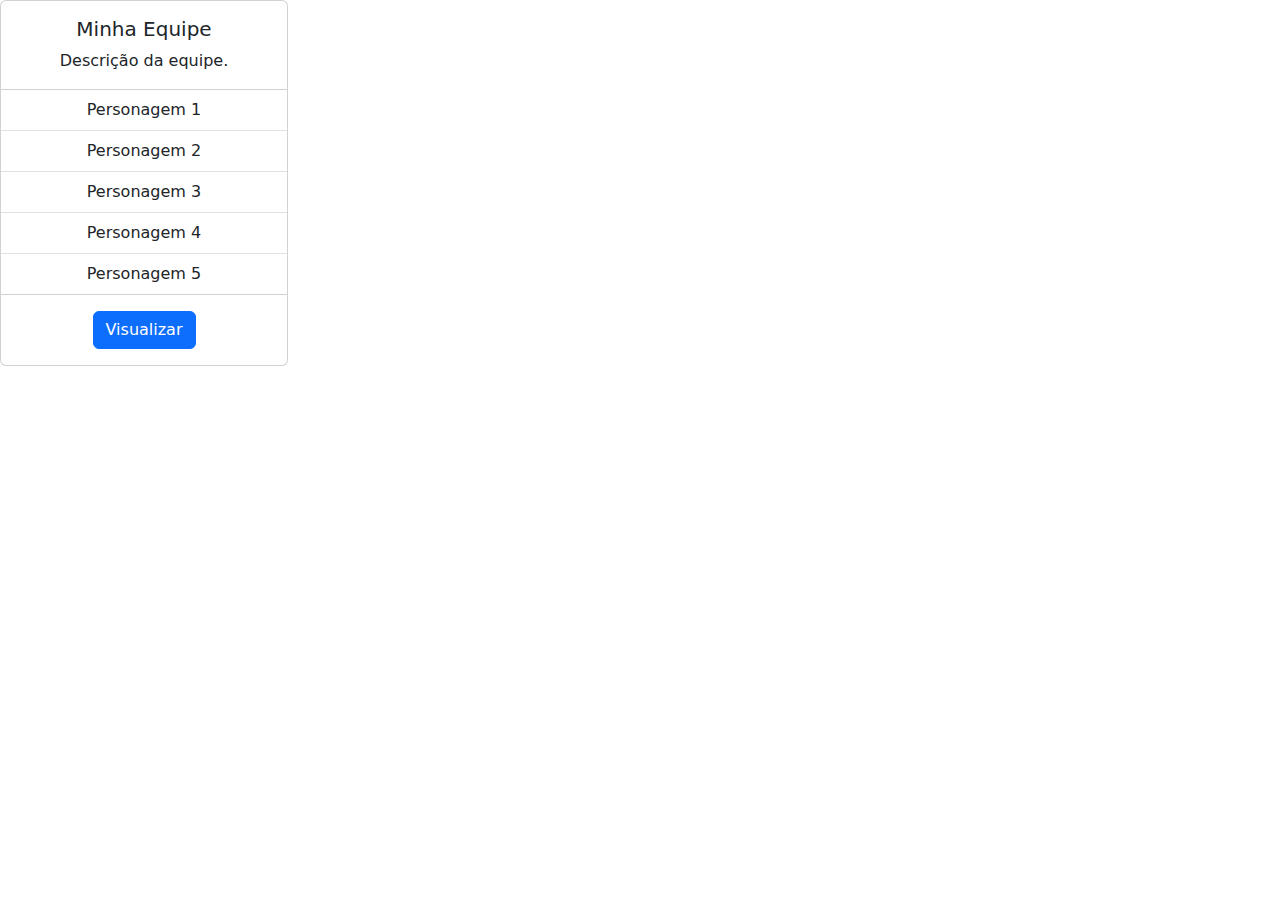
<file: personagens.html>
<!DOCTYPE html>
<html lang="pt-br">
<head>
    <meta charset="UTF-8">
    <meta name="viewport" content="width=device-width, initial-scale=1.0">
    <title>Montador de Equipes</title>
    <link href="https://cdn.jsdelivr.net/npm/bootstrap@5.3.3/dist/css/bootstrap.min.css" rel="stylesheet">
</head>
<body>
    <div class="card d-flex" style="width: 18rem;">
        <div class="card-body text-center">
            <h5 class="card-title">Minha Equipe</h5>
            <p class="card-text">Descrição da equipe.</p>
        </div>
          <ul class="list-group list-group-flush text-center">
            <li class="list-group-item">Personagem 1</li>
            <li class="list-group-item">Personagem 2</li>
            <li class="list-group-item">Personagem 3</li>
            <li class="list-group-item">Personagem 4</li>
            <li class="list-group-item">Personagem 5</li>
          </ul>
          <div class="card-body text-center">
            <a href="#" class="btn btn-primary">Visualizar</a>
        </div>
    </div>

    <!-- Importação Bootstrap-->
    <script src="https://cdn.jsdelivr.net/npm/bootstrap@5.3.3/dist/js/bootstrap.bundle.min.js"integrity="sha384-YvpcrYf0tY3lHB60NNkmXc5s9fDVZLESaAA55NDzOxhy9GkcIdslK1eN7N6jIeHz"crossorigin="anonymous"></script>
</body>
</html>
</file>
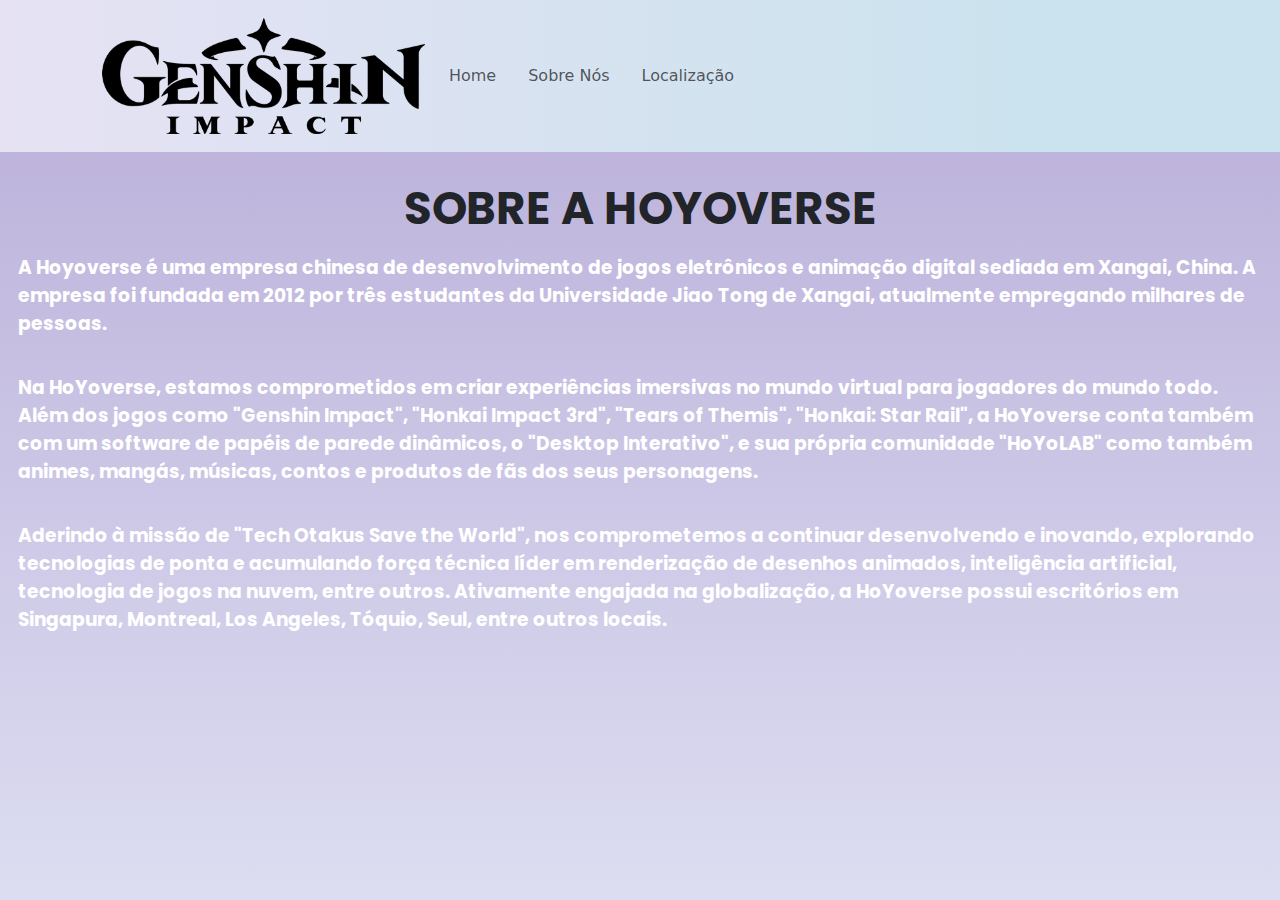
<file: sobreNos.html>
<!DOCTYPE html>
<html lang="pt-br">

<head>
  <meta charset="UTF-8">
  <meta name="viewport" content="width=device-width, initial-scale=1.0">
  <link href="https://cdn.jsdelivr.net/npm/bootstrap@5.3.3/dist/css/bootstrap.min.css" rel="stylesheet"
    integrity="sha384-QWTKZyjpPEjISv5WaRU9OFeRpok6YctnYmDr5pNlyT2bRjXh0JMhjY6hW+ALEwIH" crossorigin="anonymous">
  <link rel="stylesheet" href="assets/css/style.css">
  <link rel="stylesheet" href="assets/css/style_SobreNos.css">
  <link rel="shortcut icon" href="./assets/imgs/icon-genshin-impact.png" type="image/x-icon">

  <title>Sobre Nós</title>
</head>

<body style="height: 100vh;">
  <!-- Navbar-->
  <nav class="navbar navbar-expand-lg navbar-light">
    <div class="container-fluid">
    <!-- Logo ou Imagem Brand -->
    <a class="navbar-brand" href="#">
        <img class="nav-logo" src="assets/imgs/Logo_Genshin-Black.png" alt="Logo">
    </a>

    <!-- Botão Toggle para telas pequenas -->
    <button class="navbar-toggler" type="button" data-bs-toggle="collapse" data-bs-target="#navbarNav"
        aria-controls="navbarNav" aria-expanded="false" aria-label="Toggle navigation">
        <span class="navbar-toggler-icon"></span>
    </button>

    <!-- Links e Menus -->
    <div class="collapse navbar-collapse justify-content-between" id="navbarNav">
        <ul class="navbar-nav">
        <!-- Link Home -->
        <li class="nav-item">
            <a class="nav-link" href="index.php">Home</a>
        </li>
        <!-- Link Sobre Nós -->
        <li class="nav-item">
            <a class="nav-link" href="sobreNos.html">Sobre Nós</a>
        </li>
        <!-- Link Localização -->
        <li class="nav-item">
            <a class="nav-link" href="localizacao.html">Localização</a>
        </li>
        </ul>
    </div>
    </div>
</nav>

  <h2>Sobre a Hoyoverse</h2>

  <p> A Hoyoverse é uma empresa chinesa de desenvolvimento de jogos eletrônicos e animação digital sediada em Xangai,
    China. A empresa foi fundada em 2012 por três estudantes da Universidade Jiao Tong de Xangai, atualmente empregando
    milhares de pessoas.
  </p>

  <p>Na HoYoverse, estamos comprometidos em criar experiências imersivas no mundo virtual para jogadores do mundo todo.
    Além dos jogos como "Genshin Impact", "Honkai Impact 3rd", "Tears of Themis", "Honkai: Star Rail", a HoYoverse conta
    também com um software de papéis de parede dinâmicos, o "Desktop Interativo", e sua própria comunidade "HoYoLAB"
    como também animes, mangás, músicas, contos e produtos de fãs dos seus personagens.</p>

  <p>Aderindo à missão de "Tech Otakus Save the World", nos comprometemos a continuar desenvolvendo e inovando,
    explorando tecnologias de ponta e acumulando força técnica líder em renderização de desenhos animados, inteligência
    artificial, tecnologia de jogos na nuvem, entre outros. Ativamente engajada na globalização, a HoYoverse possui
    escritórios em Singapura, Montreal, Los Angeles, Tóquio, Seul, entre outros locais.</p>

  <script src="https://cdn.jsdelivr.net/npm/bootstrap@5.3.3/dist/js/bootstrap.bundle.min.js"
    integrity="sha384-YvpcrYf0tY3lHB60NNkmXc5s9fDVZLESaAA55NDzOxhy9GkcIdslK1eN7N6jIeHz"
    crossorigin="anonymous"></script>
</body>

</html>
</file>
<file: assets/css/style.css>
@import url('https://fonts.googleapis.com/css2?family=Poppins:ital,wght@0,100;0,200;0,300;0,400;0,500;0,600;0,700;0,800;0,900;1,100;1,200;1,300;1,400;1,500;1,600;1,700;1,800;1,900&display=swap');

*{
    padding: 0;
    margin: 0;
    box-sizing: border-box;
}

/* Variaveis Globais */
:root{
    --cor-fundo-principal:#B8ACD8; 
    --cor-fundo-secundaria:#DCDDF1;
    --cor-navbar-principal:#E6E2F4;
    --cor-navbar-secundaria:#CBE3EE;
    --cor-fonte: #7d7690;
    --font: font-family: 'poppins', serif;
}

.btn-info {
    color: var(--cor-fonte);
    background-color: white;
    border-color: var(--cor-fonte);
}

body{
    height: auto;
    background: var(--cor-fundo-principal);
    background: linear-gradient(var(--cor-fundo-principal)0%, var(--cor-fundo-secundaria)100%);
}

nav.navbar.navbar-expand-lg.navbar-light {
    padding: 1% 3%;
    background: rgb(230,226,244);
    background: linear-gradient(90deg, rgba(230,226,244,1) 0%, rgba(203,227,238,1) 80%);
}

img.nav-logo {
    height: 100%;
    width: 100%;
}

.navbar-brand {
    padding-bottom: var(--bs-navbar-brand-padding-y);
    width: 30%;
    text-align: center;
}

ul.navbar-nav {
    gap: 1rem;
}

.container {
    display: flex;
    align-items: center;
}

h2.titulo {
    text-align: center;
    text-transform: uppercase;
    font-size: 2.5rem;
    font-family: var(--font);
    font-weight: bolder;
}

p {
    color: rgb(255, 255, 255);
    font-weight: bold;
    margin: 0;
    font-family: var(--font);
    padding: 1rem;
    font-size: 14pt;
}

fieldset {
    border: 0;
    width: 60%;
}

/*CARROSSEL (bruna)*/
.container-fluid{
    --bs-gutter-x: 8rem;
    --bs-gutter-y: 0;
}
/*SESSÃO DOS PERSONAGENS*/
.container-personagens {
    max-width: 1080px 72px;
    width: 80%;
}

/*AREA DO TITULO*/
.quadro-titulo {
    background-color: white;
    position: relative;
    border-radius: 10px 10px 0% 0%;
}

/*NOME DO TITULO*/
h2 {
    text-align: center;
    padding: 30px 20px 0 20px;
    margin: 0px;
    font-size: 45px;
    font-weight: 500;
    font-family: 'poppins', serif;
    position: relative;
    text-transform: uppercase;
    font-weight: bold;

}


/*QUADRO DAS IMAGENS*/
.slider-wrapper {
    width: 100%;
    display: flex;
    justify-content: center;
    align-items: center;
}

.slider-wrapper {
    position: relative;
    background-color: #fff;
    padding: 10px 30px;
    border-radius: 0% 0% 10px 10px;
}

/*posição dos botões*/
.slider-wrapper .slide-button {
    position: absolute;
    top: 50%;
    outline: none;
    border: none;
    height: 50px;
    width: 50px;
    z-index: 5;
    color: #fefefe;
    display: flex;
    cursor: pointer;
    font-size: 2.2rem;
    background: #000;
    align-items: center;
    justify-content: center;
    border-radius: 50%;
    transform: translateY(-50%);
}
/*quando o mouse passar em cima dos botoes de proximo ou anterior a parte preta fica cinza*/
.slider-wrapper .slide-button:hover {
    background: #404040;
}

.slider-wrapper .slide-button#prev-slide {
    left: -25px;
    display: none;
}

.slider-wrapper .slide-button#next-slide {
    right: -25px;
}

/*imagem*/
.slider-wrapper .image-list {
    display: grid;
    grid-template-columns: repeat(10, 1fr);
    gap: 18px;
    list-style: none;
    margin-bottom: 1px;
    overflow-x: auto;
    scrollbar-width: none;
}

.slider-wrapper .image-list::-webkit-scrollbar {
    display: none;
}

.slider-wrapper .image-list .image-item {
    width: 300px;
    height: 550px;
    object-fit: cover;
}



/*Configurações das IMAGENS DOS PERSONAGENS*/
.teste {
    width: 300px;
    box-shadow: 2px 2px 30px rgba(0, 0, 0, 0.2);
    border-radius: 10px;
    overflow: hidden;
    margin: 25px;
}

.image-item {
    height: 450px;
    position: relative;
}

.image-item img {
    width: 100%;
    height: 100%;
    object-fit: cover;
    box-sizing: border-box;
}

.container-personagens .teste .informacoes-personagem {
    background-color: #000;
    position: absolute;
    width: 100%;
    height: 100%;
    font-weight: 600;
    transition: 0.3s;
    transition: 0.2s;
}


/*NOME DO PERSONAGEM*/
.nome-personagem {
    display: flex;
    flex-direction: column;
}

h3 {
    background-color: #000;
    color: #fff;
    font-family: "poppins", sans-serif;
    width: 100%;
    padding-left: 20px;
    padding-bottom: 10px;
    padding-top: 10px;
    position: absolute;
    bottom: 0;
}


/*INFORMAÇÃOES DOS PERSONAGENS*/
.informacoes-personagem {
    position: absolute;
    left: 50%;
    top: 50%;
    transform: translate(-50%, -50%);
    width: 100%;
    height: 100%;
    background-color: rgba(5, 5, 5, 0.6);
    display: flex;
    justify-content: center;
    align-items: center;
}
/*texto*/
p {
    color: rgb(255, 255, 255);
    font-weight: bold;
    margin: 0;
    padding: 18px;
    font-family: "poppins", serif;
}

.informacoes-personagem {
    visibility: hidden;
}
/*fundo preto*/
.container-personagens .image-list .item-a:hover .informacoes-personagem {
    background-color: #000;
    opacity: 0.9;
    /*transition: 0.5s;*/
}

.image-item:hover .informacoes-personagem {
    visibility: visible;
    animation: fade 0.5s;
}
/*animação*/
@keyframes fade {
    0% {
        opacity: 0;
    }

    100% {
        opacity: 1;
    }
}



/* Estilos para celulares e tablets */
@media only screen and (max-width: 1023px) {
    .slider-wrapper .slide-button {
        display: none !important;
    }

    .slider-wrapper .image-list {
        gap: 10px;
        margin-bottom: 15px;
        scroll-snap-type: x mandatory;
    }

    .slider-wrapper .image-list .image-item {
        width: 280px;
        height: 380px;
    }

    .slider-scrollbar .scrollbar-thumb {
        width: 20%;
    }
}
</file>
<file: assets/css/style_Cadastro.css>
*{
    box-sizing: border-box;
    margin: 0;
    padding: 0;
    font-family: "Poppins", sans-serif;
}

body {
    background-image:url("../imgs/Backgound_Cadastro.png");
    background-size: cover;
    height: 100vh;
    width: 100vw;
    display: flex;
    align-items: center;
    justify-content: center;
}

/*CAIXA DE FORMULÁRIO*/
.container{
    background-color: #fafafa;
    border-radius: 15px;
    margin: 14px;
    max-width: 600px;
    width: 30%;
    padding: 20px;
    overflow: hidden; 
}

/*TITULO*/
.header{ 
    background: #fafafa;
    padding: 15px;
    text-align: center;
    color: black;
    font-size: 20px;
} 

/*FORMULÁRIO*/
.form{
    padding: 15px;
}

.form-content{
    margin-bottom: 8px;
    padding-bottom: 18px;
    position: relative;
}

/*alinhando formulario*/
.form-content label{
    display: inline-block;
    margin-bottom: 4px;
}

.form-content input{
    display: block;
    width: 100%;
    border-radius: 8px;
    padding: 8px;
    border: 2px solid #dfdfdf;
}

.form-content a{
    position: absolute;
    bottom: -8px;
    left: 0;
    visibility: hidden;
    font-size: 14px;
}

/*BOTÃO*/
.form [type="submit"]{
    background-color: #00c3ff;
    color: white;
    width: 100%;
    border-radius: 14px;
    padding: 10px;
    border: 0;
    font-size: 16px;
    cursor: pointer;
    margin-top: 14px;
}

/*Mensagem de Erro*/
.form-content.error input{
    border-color: #ff3b25;
}
.form-content.error a{
    color: #ff3b25;
    visibility: visible; /*deixar a mensagem visivel*/
}
</file>
<file: assets/css/style_localizacao.css>
* {
    margin: 0;
    padding: 0;
    box-sizing: border-box;
}

html body{
    height: 100vh;
}

/* CSS Navbar */
.bg-body-tertiary {
    background-color: rgba(17, 17, 17, 0.75) !important;
    box-shadow: 0 3px 7px 0 rgba(0, 0, 0, 0.35);
    ;
}


.nav-item:hover,
.nav-item--focus {
    text-shadow: 0 0 10px #69e0ff, 0 0 20px #69e0ff, 0 0 40px #69e0ff;

}

/* ----- */

.maps {
    display: flex;
    flex-direction: row;
}

.container-fluid iframe {
    margin-top: 1%;
    height: 80vh;
    display: flex;
}


.informacoes-comunicacao {
    margin-top: 1%;
    height: 88vh;
    margin-left: 1%;
    margin-right: 1%;
    float: left;
    width: 80%;
    height: 200px;
}

p {
    font-size: 18px;
}

h4 {
    padding-left: 1rem;
}

.maps .container-fluid {
    display: flex;
}
</file>
<file: assets/css/style_SobreNos.css>

</file>
